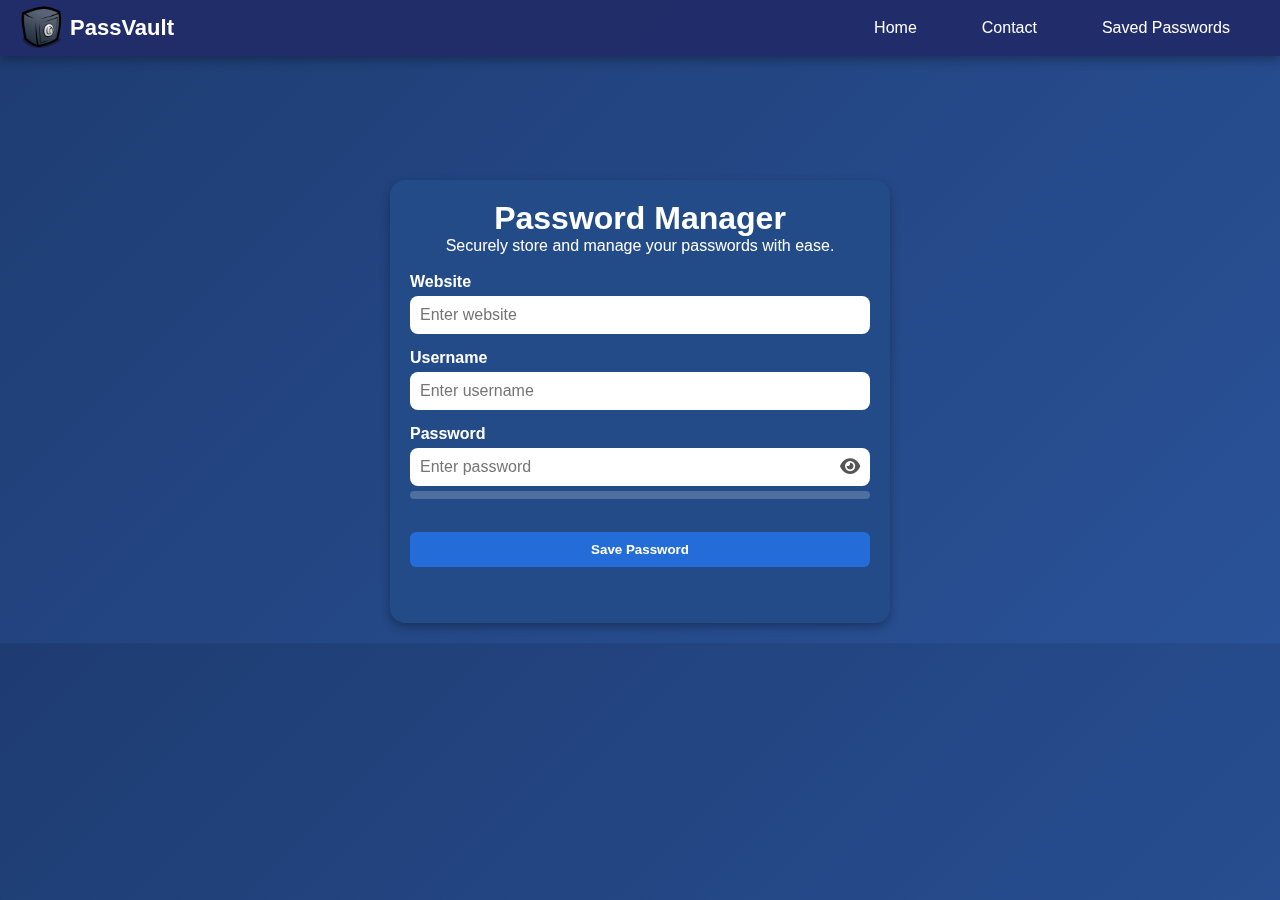
<file: index.html>
<!DOCTYPE html>
<html lang="en">

<head>
  <meta charset="UTF-8">
  <meta name="viewport" content="width=device-width, initial-scale=1.0">
  <title>PassVault</title>
  <link rel="stylesheet" href="style.css">
  <link rel="stylesheet" href="https://cdnjs.cloudflare.com/ajax/libs/font-awesome/6.5.1/css/all.min.css">
  <link rel="icon" type="image/x-icon" sizes="196x196" href="logo.png" >

</head>

<body>
  <canvas id="particles"></canvas>
  <nav class="navbar">
    <div class="logo">PassVault</div>
    <img class="logoimg" src="vault.png" alt="" srcset="">
    <button class="menu-toggle" onclick="toggleMenu()">☰</button>
    <ul class="nav-links">
      <li> <a href="home.html" class="nav-btn">Home</a></li>
      <li>Contact</li>
      <li><a href="saved-passwords.html" class="nav-btn">Saved Passwords</a></li>
    </ul>
  </nav>

  <!-- Container -->
  <div class="container">
    <h1>Password Manager</h1>
    <p>Securely store and manage your passwords with ease.</p>
    <br>
    <form id="password-form">
      <div class="input-group">
        <label for="website">Website</label>
        <input type="text" id="website" name="website" placeholder="Enter website" required>
      </div>

      <div class="input-group">
        <label for="username">Username</label>
        <input type="text" id="username" name="username" placeholder="Enter username" required>
      </div>

      <div class="input-group password-group">
        <label for="password">Password</label>
        <div class="password-wrapper">
          <input type="password" id="password" placeholder="Enter password">
          <span class="eye-icon" onclick="togglePassword()">
            <i class="fa-solid fa-eye"></i>
          </span>
        </div>
        <div class="password-strength-container">
          <div id="password-strength-bar"></div>
          <span id="password-strength-text"></span>
        </div>
      </div>
      <br>
      <button type="submit" class="btn">Save Password</button>
    </form>
    <br> <br>

    <script src="script.js"></script>

</body>

</html>
</file>
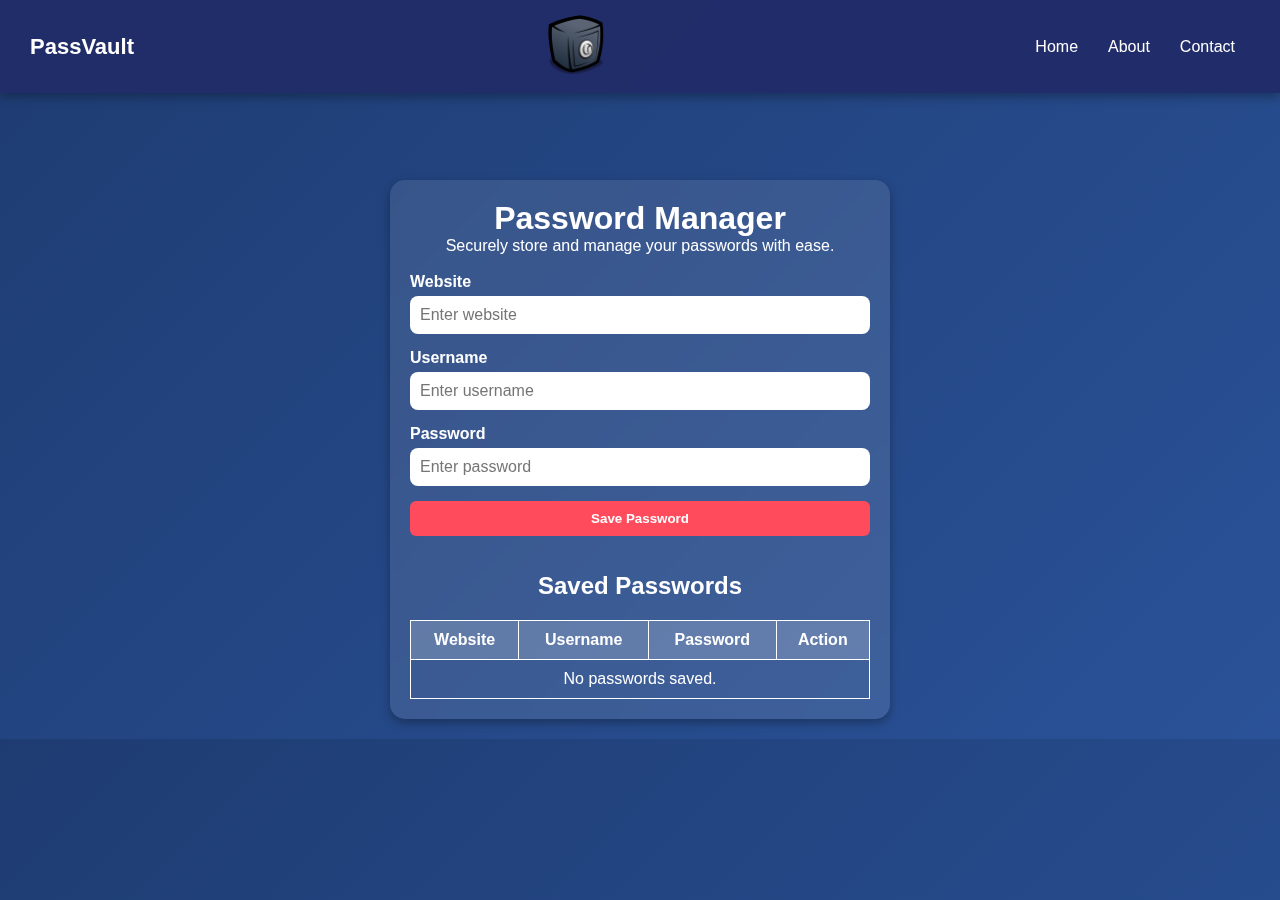
<file: Password Manager.html>
<!DOCTYPE html>
<!-- saved from url=(0033)http://127.0.0.1:5500/index.html# -->
<html lang="en"><head><meta http-equiv="Content-Type" content="text/html; charset=UTF-8">
  
  <meta name="viewport" content="width=device-width, initial-scale=1.0">
  <title>Password Manager</title>
  
<link rel="stylesheet" href="./Password Manager_files/style.css"></head>

<body>
  <nav>
    <div class="logo">PassVault</div>
    <img class="logoimg" src="./Password Manager_files/vault.png" alt="" srcset="">
    <ul>
      <li>Home</li>
      <li>About</li>
      <li>Contact</li>
    </ul>
  </nav>

  <!-- Container -->
  <div class="container">
    <h1>Password Manager</h1>
    <p>Securely store and manage your passwords with ease.</p>
    <br>
    <form id="password-form">
      <div class="input-group">
        <label for="website">Website</label>
        <input type="text" id="website" name="website" placeholder="Enter website" required="">
      </div>

      <div class="input-group">
        <label for="username">Username</label>
        <input type="text" id="username" name="username" placeholder="Enter username" required="">
      </div>

      <div class="input-group password-group">
        <label for="password">Password</label>
        <div class="password-wrapper">
          <input type="password" id="password" name="password" placeholder="Enter password" required="">
          <span class="eye-icon" onclick="togglePassword()">
            <i class="fas fa-eye"></i>
          </span>
        </div>
      </div>

      <button type="submit" class="btn">Save Password</button>
    </form>
    <br> <br>
    <h2>Saved Passwords</h2>
    <table id="password-table">
      <thead>
        <tr>
          <th>Website</th>
          <th>Username</th>
          <th>Password</th>
          <th>Action</th>
        </tr>
      </thead>
      <tbody>
        <tr>
          <td colspan="4">No passwords saved.</td>
        </tr>
      </tbody>
    </table>
  </div>

  <script src="./Password Manager_files/script.js.download"></script>

<!-- Code injected by live-server -->
<script>
	// <![CDATA[  <-- For SVG support
	if ('WebSocket' in window) {
		(function () {
			function refreshCSS() {
				var sheets = [].slice.call(document.getElementsByTagName("link"));
				var head = document.getElementsByTagName("head")[0];
				for (var i = 0; i < sheets.length; ++i) {
					var elem = sheets[i];
					var parent = elem.parentElement || head;
					parent.removeChild(elem);
					var rel = elem.rel;
					if (elem.href && typeof rel != "string" || rel.length == 0 || rel.toLowerCase() == "stylesheet") {
						var url = elem.href.replace(/(&|\?)_cacheOverride=\d+/, '');
						elem.href = url + (url.indexOf('?') >= 0 ? '&' : '?') + '_cacheOverride=' + (new Date().valueOf());
					}
					parent.appendChild(elem);
				}
			}
			var protocol = window.location.protocol === 'http:' ? 'ws://' : 'wss://';
			var address = protocol + window.location.host + window.location.pathname + '/ws';
			var socket = new WebSocket(address);
			socket.onmessage = function (msg) {
				if (msg.data == 'reload') window.location.reload();
				else if (msg.data == 'refreshcss') refreshCSS();
			};
			if (sessionStorage && !sessionStorage.getItem('IsThisFirstTime_Log_From_LiveServer')) {
				console.log('Live reload enabled.');
				sessionStorage.setItem('IsThisFirstTime_Log_From_LiveServer', true);
			}
		})();
	}
	else {
		console.error('Upgrade your browser. This Browser is NOT supported WebSocket for Live-Reloading.');
	}
	// ]]>
</script>



</body></html>
</file>
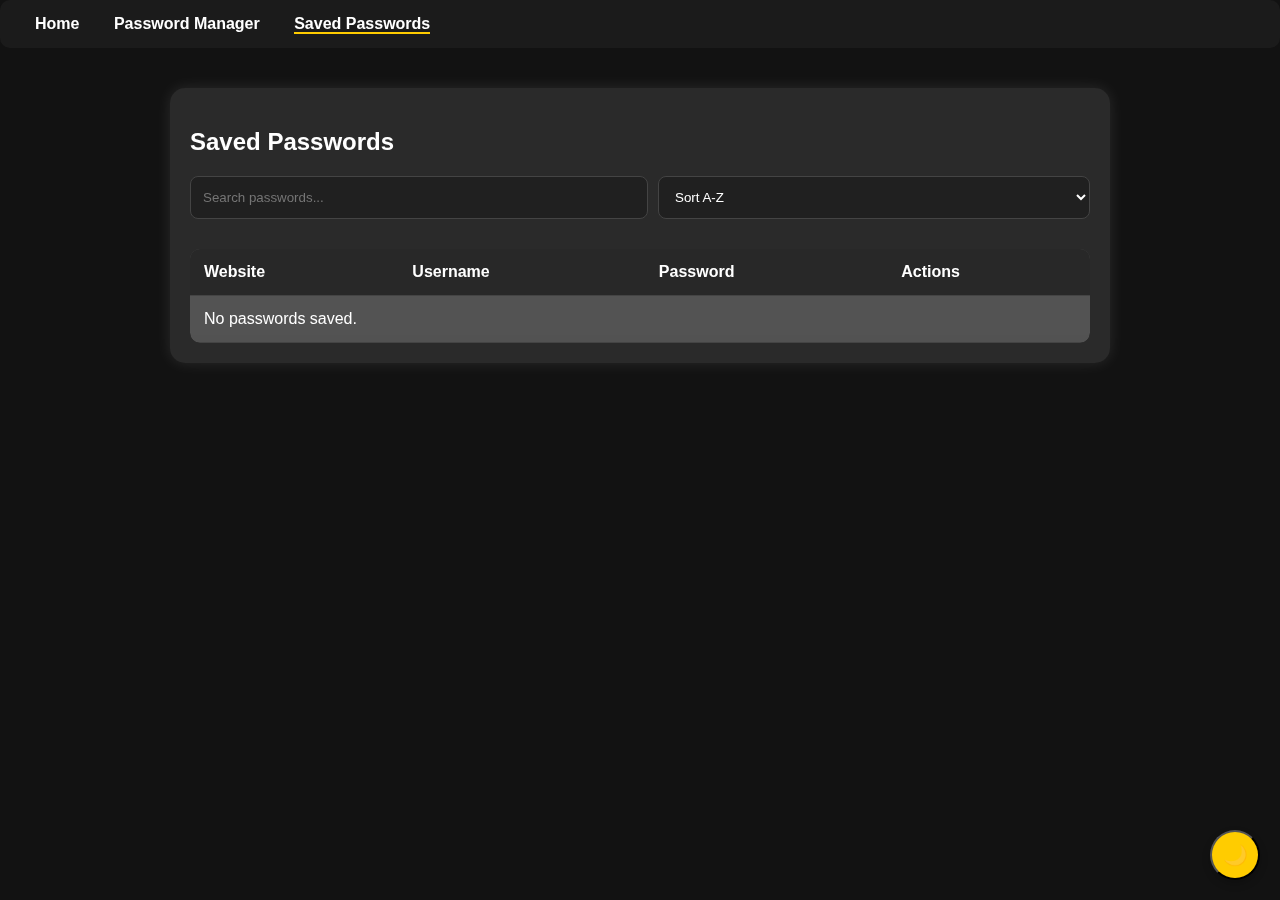
<file: saved-passwords.html>
<!DOCTYPE html>
<html lang="en">
<head>
    <meta charset="UTF-8">
    <meta name="viewport" content="width=device-width, initial-scale=1.0">
    <title>Saved Passwords</title>
    <link rel="stylesheet" href="saved-passwords.css">
</head>
<body>
    <nav>
        <div class="nav-left">
            <a href="home.html">Home</a>
            <a href="index.html">Password Manager</a>
            <a href="saved-passwords.html" class="active">Saved Passwords</a>
        </div>
    </nav>
    <button id="themeToggle" class="floating-btn">🌙</button>

    <div class="container">
        <h2>Saved Passwords</h2>

        <div class="controls">
            <input type="text" id="search" placeholder="Search passwords...">
            <select id="sort">
                <option value="asc">Sort A-Z</option>
                <option value="desc">Sort Z-A</option>
            </select>
        </div>

        <div class="table-container">
            <table>
                <thead>
                    <tr>
                        <th>Website</th>
                        <th>Username</th>
                        <th>Password</th>
                        <th>Actions</th>
                    </tr>
                </thead>
                <tbody id="passwordTable"></tbody>
            </table>
        </div>
    </div>

    <script src="saved-passwords.js"></script>
</body>
</html>
</file>
<file: style.css>
* {
    margin: 0;
    padding: 0;
    box-sizing: border-box;
    font-family: "Poppins", sans-serif;
}


body {
    background: linear-gradient(135deg, #1e3c72, #2a5298);
    color: white;
    text-align: center;
    padding-top: 80px;
}

nav {
    position: fixed;
    top: 0;
    width: 100vw;
    background: rgba(34, 45, 105, 0.979);
    padding: 15px 30px;
    display: flex;
    justify-content: space-between;
    align-items: center;
    backdrop-filter: blur(10px);
    box-shadow: 0 4px 10px rgba(0, 0, 0, 0.3);
}
.navbar{
    display: flex;
    justify-content: space-between;
    align-items: center;
    padding: 15px 20px;
}

.nav-links{
    list-style: none;
    display: flex;
    gap: 20px;
}

.nav-links li{
    display: inline-block;
}

.nav-links a{
    color: white;
    text-decoration: none;
    padding: 10px 15px;
}
.menu-toggle{
    display: none;
    font-size: 24px;
    background: none;
    border: none;
    color: white;
    cursor: pointer;
}
.nav-btn{
    color: white;
}
a{
    text-decoration: none;
}
a:hover{
    color: lightgray;
}
.logoimg {
    height: 5vh;
    width: auto;
    display: flex;
    position: absolute;
}

.logo {
    font-weight: bold;
    font-size: 22px;
    cursor: pointer;
    margin-left: 50px;
}

ul {
    display: flex;
    list-style: none;
}

ul li {
    margin: 0 15px;
    cursor: pointer;
    transition: color 0.3s;
}

ul li:hover {
    color: lightgray;
}

/* Container */
.container {
    width: 100%;
    max-width: 500px;
    padding: 20px;
    background: rgb(34, 75, 136);
    border-radius: 15px;
    backdrop-filter: blur(12px);
    box-shadow: 0 4px 10px rgba(0, 0, 0, 0.3);
    text-align: center;
    margin: 100px auto 20px;
    z-index: 1;
}

/* Input Groups */
.input-group {
    margin-bottom: 15px;
    text-align: left;
}

label {
    display: block;
    font-weight: bold;
    margin-bottom: 5px;
}

.password-strength-container {
    width: 100%;
    margin-top: 5px;
    height: 8px;
    background: rgba(255, 255, 255, 0.2);
    border-radius: 5px;
    position: relative;
}

#password-strength-bar {
    height: 100%;
    width: 0%;
    border-radius: 5px;
    transition: width 0.3s ease-in-out;
}

#password-strength-text {
    display: block;
    margin-top: 5px;
    font-size: 14px;
}


/* Password Field Wrapper */
.password-wrapper {
    position: relative;
    display: flex;
    align-items: center;
}

/* Input Fields */
input {
    width: 100%;
    padding: 10px 40px 10px 10px;
    border-radius: 8px;
    border: none;
    font-size: 16px;
    outline: none;
}

/* Eye Icon */
.eye-icon {
    position: absolute;
    right: 10px;
    cursor: pointer;
    font-size: 18px;
    color: #555;
    transition: color 0.3s;
}

/* Button */
.btn {
    width: 100%;
    padding: 10px;
    border: none;
    border-radius: 6px;
    background-color: #246cd8;
    color: white;
    font-weight: bold;
    cursor: pointer;
    transition: background 0.3s;
}

.btn:hover {
    background-color: #1a4f8b;
}

#particles {
    position: fixed;
    top: 0;
    left: 0;
    width: 100%;
    height: 100%;
    z-index: -1;
    pointer-events: none;
}


@media (max-width: 768px) {
    .container {
        width: 90%;
    }
    .nav-links {
        display: none;
        flex-direction: column;
        background-color: #333;
        position: absolute;
        top: 60px;
        left: 0;
        width: 100%;
        text-align: center;
        padding: 10px 0;
    }

    .nav-links.active {
        display: flex;
    }

    .menu-toggle {
        display: block;
    }
}
</file>
<file: Password Manager_files/style.css>
* {
    margin: 0;
    padding: 0;
    box-sizing: border-box;
    font-family: "Poppins", sans-serif;
}


body {
    background: linear-gradient(135deg, #1e3c72, #2a5298);
    color: white;
    text-align: center;
    padding-top: 80px;
}

nav {
    position: fixed;
    top: 0;
    width: 100%;
    background: rgba(34, 45, 105, 0.979);
    padding: 15px 30px;
    display: flex;
    justify-content: space-between;
    align-items: center;
    backdrop-filter: blur(10px);
    box-shadow: 0 4px 10px rgba(0, 0, 0, 0.3);
}
.logoimg{
    height: 7vh;
    width: auto;
    display: flex;

}
.logo {
    font-weight: bold;
    font-size: 22px;
    cursor: pointer;
}

ul {
    display: flex;
    list-style: none;
}

ul li {
    margin: 0 15px;
    cursor: pointer;
    transition: color 0.3s;
}

ul li:hover {
    color: lightgray;
}

/* Container */
.container {
    width: 90%;
    max-width: 500px;
    padding: 20px;
    background: rgba(255, 255, 255, 0.1);
    border-radius: 15px;
    backdrop-filter: blur(12px);
    box-shadow: 0 4px 10px rgba(0, 0, 0, 0.3);
    text-align: center;
    margin: 100px auto 20px;
}

/* Input Groups */
.input-group {
    margin-bottom: 15px;
    text-align: left;
}

label {
    display: block;
    font-weight: bold;
    margin-bottom: 5px;
}

/* Password Field Wrapper */
.password-wrapper {
    position: relative;
    display: flex;
    align-items: center;
}

/* Input Fields */
input {
    width: 100%;
    padding: 10px 40px 10px 10px; /* Space for the eye icon */
    border-radius: 8px;
    border: none;
    font-size: 16px;
    outline: none;
}

/* Eye Icon */
.eye-icon {
    position: absolute;
    right: 10px;
    cursor: pointer;
    font-size: 18px;
    color: #555;
    transition: color 0.3s;
}

.eye-icon:hover {
    color: #fff;
}

/* Button */
.btn {
    width: 100%;
    padding: 10px;
    border: none;
    border-radius: 6px;
    background-color: #ff4b5c;
    color: white;
    font-weight: bold;
    cursor: pointer;
    transition: background 0.3s;
}

.btn:hover {
    background-color: #c0392b;
}

/* Table */
table {
    width: 100%;
    border-collapse: collapse;
    margin-top: 20px;
}

th, td {
    border: 1px solid white;
    padding: 10px;
    text-align: center;
}

th {
    background-color: rgba(255, 255, 255, 0.2);
}

@media (max-width: 768px) {
    .container {
        width: 95%;
    }
}
</file>
<file: saved-passwords.css>
/* General Styles */
body {
    font-family: 'Poppins', sans-serif;
    margin: 0;
    padding: 0;
    background: var(--bg-color); /* Set background color, Less Code Duplication */
    color: var(--text-color);
    transition: background 0.3s ease, color 0.3s ease;
}

:root {
    --bg-color: #121212;
    --text-color: #ffffff;
    --nav-bg: rgba(30, 30, 30, 0.8);
    --table-bg: rgba(26, 26, 26, 0.6);
    --border-color: #444;
    --button-bg: #ffcc00;
    --button-hover: #ffdb4d;
    --delete-btn: #ff4d4d;
    --delete-hover: #ff6666;
    --glass-bg: rgba(255, 255, 255, 0.1);
    --glass-blur: blur(10px);
}

.dark-mode {
    --bg-color: #ffffff;
    --text-color: #000000;
    --nav-bg: rgba(240, 240, 240, 0.8);
    --table-bg: rgba(248, 248, 248, 0.6);
    --border-color: #ddd;
}

/* Navbar */
nav {
    display: flex;
    justify-content: space-between;
    background: var(--nav-bg);
    padding: 15px 20px;
    backdrop-filter: var(--glass-blur);
    border-radius: 10px;
}

.nav-left a {
    color: var(--text-color);
    text-decoration: none;
    margin: 0 15px;
    font-weight: 600;
    transition: color 0.3s ease;
}

.nav-left a.active {
    border-bottom: 2px solid var(--button-bg);
}

#themeToggle {
    font-size: 20px;
    box-shadow: 0 4px 8px rgba(0, 0, 0, 0.2);
    transition: opacity 0.3s ease-in-out transform 0.3s ease, box-shadow 0.3s ease;
}

#themeToggle:hover {
    transform: scale(1.1);
}

#themeToggle i {
    transition: opacity 0.3s ease-in-out, transform 0.3s ease-in-out;
}

.floating-btn {
    position: fixed;  /* Stays in place */
    bottom: 20px;     /* Adjust from bottom */
    right: 20px;      /* Adjust from right */
    width: 50px;      /* Adjust size */
    height: 50px;
    background: var(--button-bg);
    border-radius: 50%;
    display: flex;
    justify-content: center;
    align-items: center;
    box-shadow: 0px 4px 10px rgba(0, 0, 0, 0.2);
    cursor: pointer;
    transition: transform 0.3s ease-in-out;
}

@keyframes floatAnimation {
    0% { transform: translateY(0px); }
    50% { transform: translateY(-10px); }
    100% { transform: translateY(0px); }
}

.floating-btn:hover {
    animation: floatAnimation 1.5s infinite ease-in-out;
}

/* Main Container */
.container {
    max-width: 900px;
    margin: 40px auto;
    padding: 20px;
    background: var(--glass-bg);
    border-radius: 15px;
    box-shadow: 0px 0px 15px rgba(255, 255, 255, 0.1);
    backdrop-filter: var(--glass-blur);
}

/* Controls */
.controls {
    display: flex;
    justify-content: space-between;
    margin-bottom: 15px;
}

input, select {
    padding: 12px;
    width: 48%;
    background: var(--table-bg);
    color: var(--text-color);
    border: 1px solid var(--border-color);
    border-radius: 8px;
    transition: border 0.3s ease;
}

input:focus, select:focus {
    border: 1px solid var(--button-bg);
    outline: none;
}

/* Table */
.table-container {
    overflow-x: auto;
    border-radius: 10px;
}

table {
    width: 100%;
    border-collapse: collapse;
    margin-top: 15px;
    border-radius: 10px;
    overflow: hidden;
    background: var(--glass-bg);
    backdrop-filter: var(--glass-blur);
}

th, td {
    padding: 14px;
    text-align: left;
    border-bottom: 1px solid var(--border-color);
    color: var(--text-color);
}

th {
    background: var(--nav-bg);
}

/* Hover Effect */
tr:hover {
    background-color: rgba(255, 255, 255, 0.1);
    transition: background 0.3s ease;
}

/* Password Actions */
.password-actions {
    display: flex;
    gap: 8px;
}

.action-btn {
    background: var(--button-bg);
    border: none;
    padding: 10px 12px;
    cursor: pointer;
    border-radius: 8px;
    font-size: 14px;
    transition: background 0.3s, transform 0.2s;
    font-weight: bold;
}

.action-btn:hover {
    background: var(--button-hover);
    transform: scale(1.05);
}

.delete-btn {
    background: var(--delete-btn);
}

.delete-btn:hover {
    background: var(--delete-hover);
    transform: scale(1.05);
}

/* Responsive Design */
@media (max-width: 600px) {
    .controls {
        flex-direction: column;
        gap: 10px;
    }

    input, select {
        width: 100%;
    }

    table {
        font-size: 14px;
    }
}
</file>
